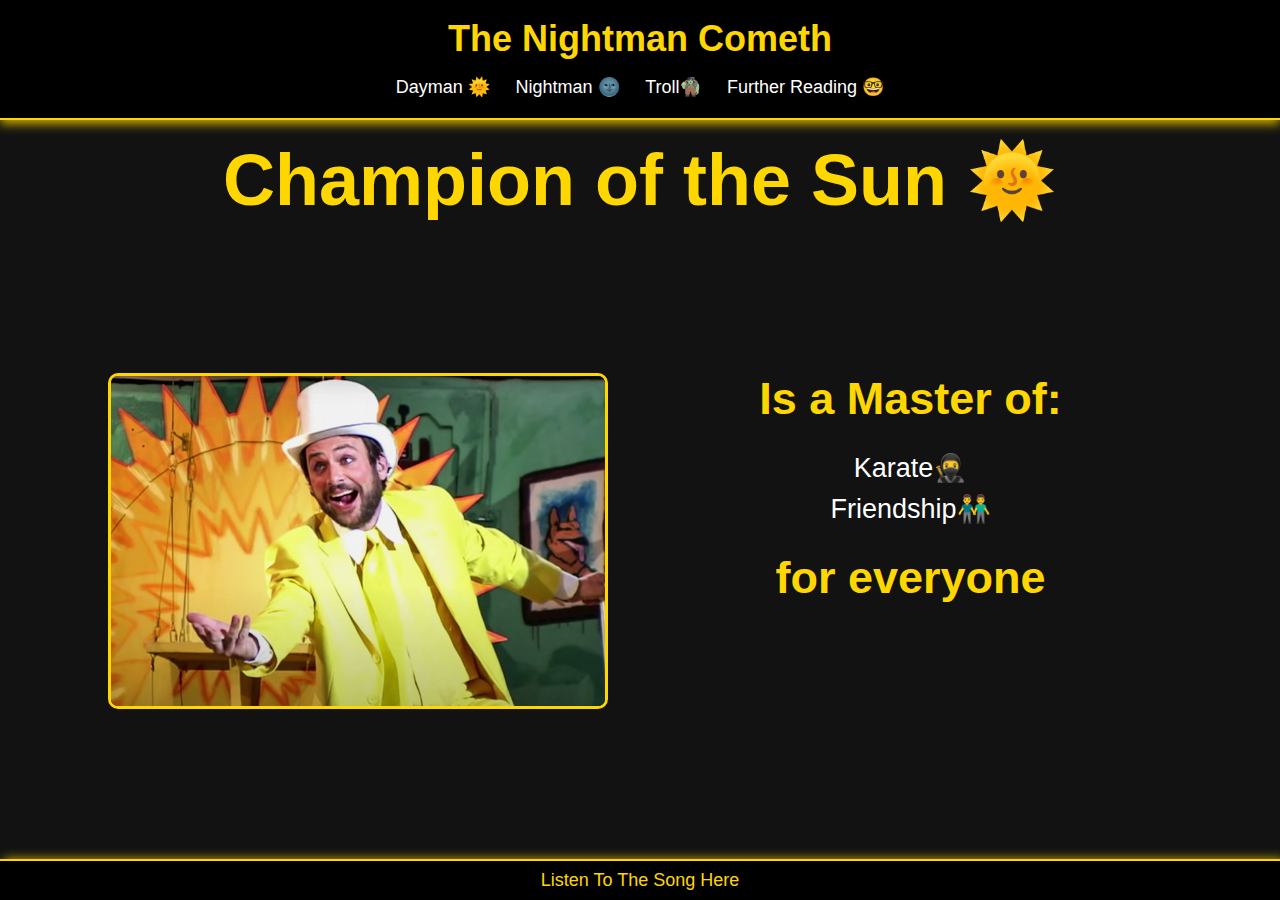
<file: index.html>
<!DOCTYPE html>
<html lang="en">
  <head>
    <meta charset="UTF-8" />
    <meta name="viewport" content="width=device-width, initial-scale=1.0" />
    <link rel="stylesheet" href="styles.css" />
    <title>Dayman (ah-ah-ah)</title>
  </head>
  <body>
    <header id="main-header">
      <h1 class="header-title">The Nightman Cometh</h1>
      <nav class="header-nav">
        <ul class="nav-list">
          <li class="nav-item">
            <a href="index.html" class="nav-link">Dayman 🌞</a>
          </li>
          <li class="nav-item">
            <a href="nightman.html" class="nav-link">Nightman 🌚</a>
          </li>
          <li class="nav-item">
            <a href="troll.html" class="nav-link">Troll🧌</a>
          </li>
          <li class="nav-item">
            <a
              href="https://www.gq.com/story/the-nightman-cometh-oral-history"
              class="nav-link"
              >Further Reading 🤓</a
            >
          </li>
        </ul>
      </nav>
    </header>

    <main>
      <h2>Champion of the Sun 🌞</h2>
      <img
        src="Dayman-Top-Picture.jpeg"
        alt="Charlie Day in Dayman Costume"
        width="500px"
        class="main-image"
      />
      <div class="right-column">
        <h3>Is a Master of:</h3>
        <ul>
          <li>Karate🥷</li>
          <li>Friendship👬</li>
        </ul>
        <h3>for everyone</h3>
      </div>
    </main>
    <footer>
      <a
        href="https://www.youtube.com/watch?v=VCvr6tzZPTU"
        class="footer-link"
        target="_blank"
        >Listen To The Song Here</a
      >
    </footer>
  </body>
</html>
</file>
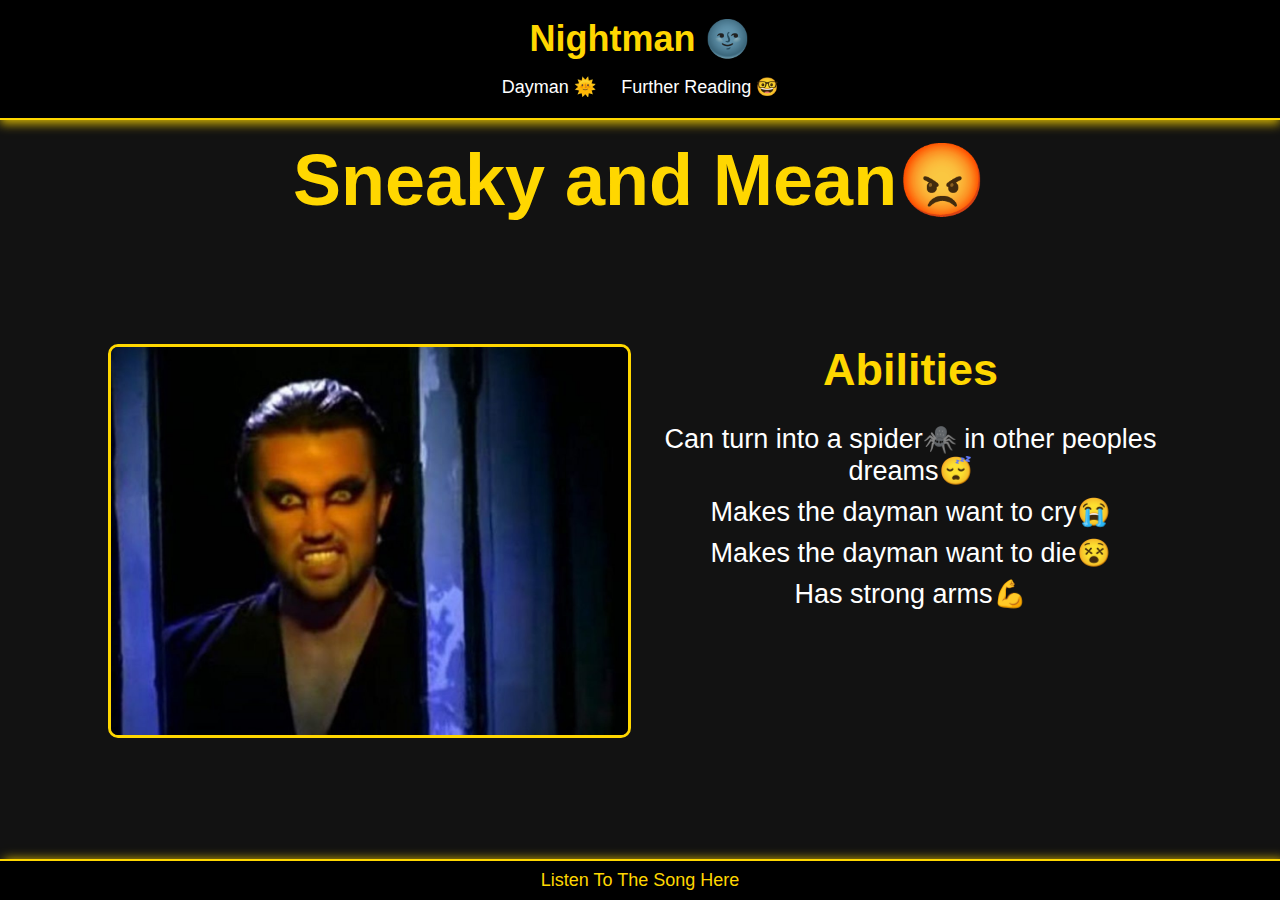
<file: nightman.html>
<!DOCTYPE html>
<html lang="en">
<head>
    <meta charset="UTF-8">
    <meta name="viewport" content="width=device-width, initial-scale=1.0">
    <title>Nightman</title>
    <link rel="stylesheet" href="styles.css">
</head>
<body>
    <header id="main-header">
        <h1 class="header-title">Nightman 🌚</h1>
        <nav class="header-nav">
            <ul class="nav-list">
                <li class="nav-item"><a href="index.html" class="nav-link">Dayman 🌞</a></li>
                <li class="nav-item"><a href="https://www.gq.com/story/the-nightman-cometh-oral-history" class="nav-link">Further Reading 🤓</a></li>
            </ul>
        </nav>
    </header>
    <main>
        <h2>Sneaky and Mean😡</h2>
        <img src="nightman.jpeg" alt="Rob McElhenney in The Nightman costume" class="main-image">
        <div class="right-column">
            <h3>Abilities</h3>
            <ol class="abilities-list">
                <li>Can turn into a spider🕷️ in other peoples dreams😴</li>
                <li>Makes the dayman want to cry😭</li>
                <li>Makes the dayman want to die😵</li>
                <li>Has strong arms💪</li>
            </ol>
        </div>
    </main>
    <footer>
        <a href="https://www.youtube.com/watch?v=VCvr6tzZPTU" target="_blank" class="footer-link">Listen To The Song Here</a>
    </footer>
</body>
</html>
</file>
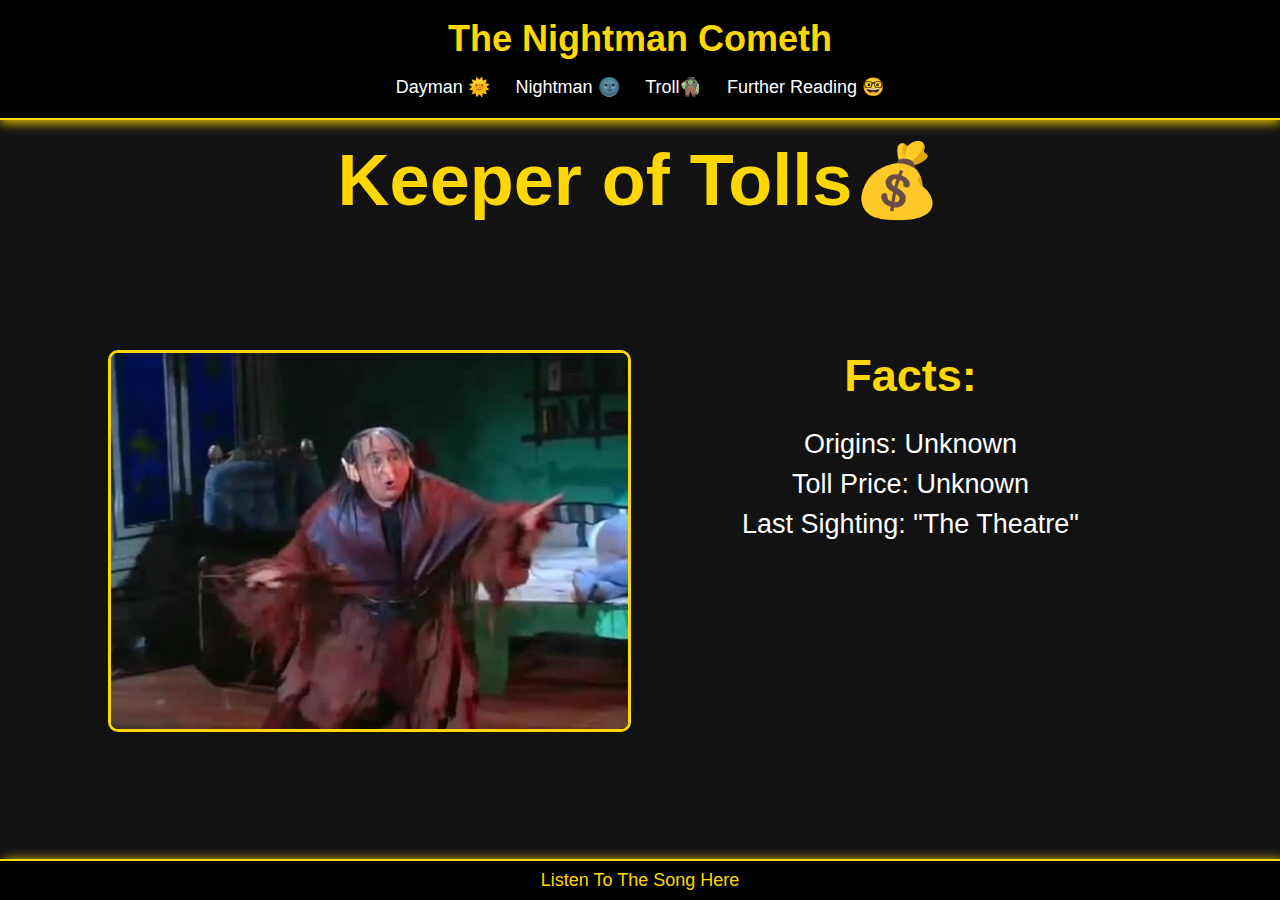
<file: troll.html>
<!DOCTYPE html>
<html lang="en">
  <head>
    <meta charset="UTF-8" />
    <meta name="viewport" content="width=device-width, initial-scale=1.0" />
    <title>The Troll</title>
    <link rel="stylesheet" href="styles.css" />
  </head>
  <body>
    <header id="main-header">
      <h1 class="header-title">The Nightman Cometh</h1>
      <nav class="header-nav">
        <ul class="nav-list">
          <li class="nav-item">
            <a href="index.html" class="nav-link">Dayman 🌞</a>
          </li>
          <li class="nav-item">
            <a href="nightman.html" class="nav-link">Nightman 🌚</a>
          </li>
          <li class="nav-item">
            <a href="troll.html" class="nav-link">Troll🧌</a>
          </li>
          <li class="nav-item">
            <a
              href="https://www.gq.com/story/the-nightman-cometh-oral-history"
              class="nav-link"
              >Further Reading 🤓</a
            >
          </li>
        </ul>
      </nav>
    </header>
    <main>
      <h2>Keeper of Tolls💰</h2>
      <img
        src="troll.jpeg"
        alt="Danny Devito in a Troll Costume"
        class="main-image"
      />
      <div class="right-column">
        <h3>Facts:</h3>
        <ol class="abilities-list">
          <li>Origins: Unknown</li>
          <li>Toll Price: Unknown</li>
          <li>Last Sighting: "The Theatre"</li>
        </ol>
      </div>
    </main>
    <footer>
      <a
        href="https://www.youtube.com/watch?v=VCvr6tzZPTU"
        target="_blank"
        class="footer-link"
        >Listen To The Song Here</a
      >
    </footer>
  </body>
</html>
</file>
<file: styles.css>
* {
  margin: 0;
  padding: 0;
  box-sizing: border-box;
}

/* Body Styling */
body {
  font-family: "Arial", sans-serif;
  background-color: #121212;
  color: #ffffff;
  display: grid;
  grid-template-rows: auto 1fr auto;
  height: 100vh;
  text-align: center;
}

/* Header Styling */
#main-header {
  background-color: #000;
  padding: 2vh;
  border-bottom: 2px solid #ffd700;
  width: 100%;
  display: flex;
  flex-direction: column;
  align-items: center;
  box-shadow: 0 4px 10px rgba(255, 215, 0, 0.8);
}

.header-title {
  font-size: 4vh;
  color: #ffd700;
}

.header-nav {
  margin-top: 1vh;
}

.nav-list {
  list-style-type: none;
  display: flex;
  justify-content: center;
  padding: 0;
  margin: 0;
}

.nav-item {
  margin: 0 1vw;
}

.nav-link {
  text-decoration: none;
  font-size: 2vh;
  color: #fff;
  transition: color 0.3s;
}

.nav-link:hover {
  color: #ffd700;
}

/* Main Content Styling */
main {
  padding: 2vh;
  display: grid;
  grid-template-columns: 1fr 1fr;
  gap: 2vh;
  align-items: start;
  max-width: 1100px;
  width: 100%;
  margin: 0 auto;
}

h2 {
  font-size: 8vh;
  color: #ffd700;
  grid-column: span 2;
}

h3 {
  font-size: 5vh;
  color: #ffd700;
}

p,
ul,
ol {
  font-size: 3vh;
}

ul,
ol {
  list-style-type: none;
  padding: 0;
}

li {
  margin: 1vh 0;
}

/* Main Image Styling */
.main-image {
  border: 3px solid #ffd700;
  max-width: 100%;
  height: auto;
  border-radius: 10px;
}

.right-column {
  grid-column: 2;
  display: flex;
  flex-direction: column;
  align-items: center;
  gap: 2vh;
}

/* Footer Styling */
footer {
  background-color: #000;
  padding: 1vh;
  border-top: 2px solid #ffd700;
  width: 100%;
  display: flex;
  justify-content: center;
  box-shadow: 4px 0 10px rgba(255, 215, 0, 0.8);
}

.footer-link {
  color: #ffd700;
  text-decoration: none;
  font-size: 2vh;
  transition: color 0.3s;
}

.footer-link:hover {
  color: #fff;
}
</file>
